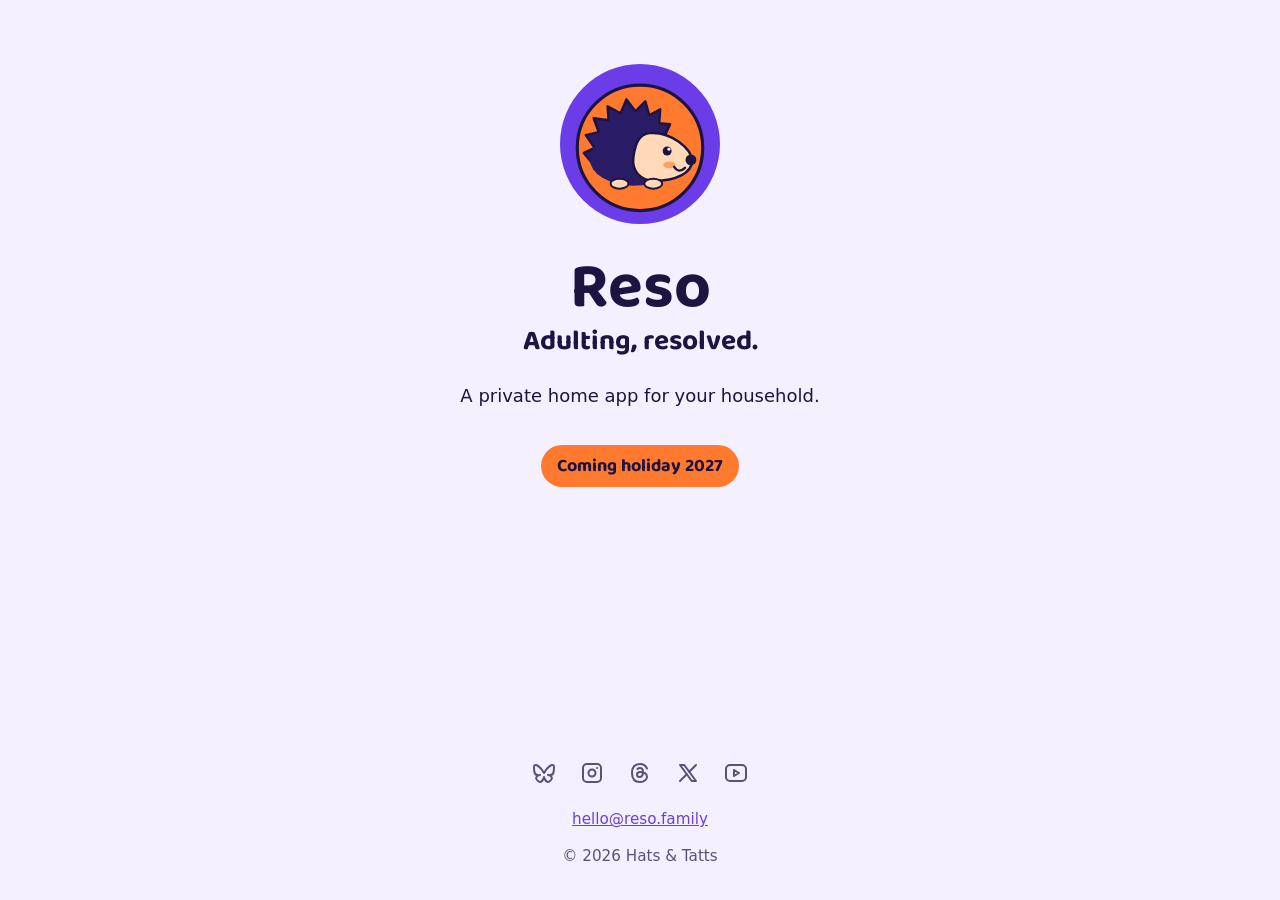
<file: index.html>
<!doctype html>
<html lang="en">
<head>
<meta charset="utf-8">
<meta name="viewport" content="width=device-width, initial-scale=1">
<title>Reso: adulting, resolved</title>
<meta name="description" content="Reso is a private home app for your household. Coming holiday 2027.">
<meta name="color-scheme" content="light dark">
<link rel="icon" href="/favicon.svg" type="image/svg+xml">
<link rel="preload" href="/fonts/baloo-2-latin-700.woff2" as="font" type="font/woff2" crossorigin>
<link rel="stylesheet" href="/style.css?v=2">
</head>
<body>
<main>
  <img class="res" src="/favicon.svg" width="200" height="200" alt="Res the hedgehog">
  <h1>Reso</h1>
  <p class="tagline">Adulting, resolved.</p>
  <p>A private home app for your household.</p>
  <p class="soon">Coming holiday 2027</p>
</main>
<footer>
  <!-- Brand icons from Tabler Icons (MIT): see THIRD-PARTY-NOTICES.md -->
  <nav class="social" aria-label="Reso elsewhere">
    <a href="https://bsky.app/profile/reso.family" aria-label="Reso on Bluesky" title="Reso on Bluesky"><svg class="icon" viewBox="0 0 24 24" width="24" height="24" fill="none" stroke="currentColor" stroke-width="2" stroke-linecap="round" stroke-linejoin="round" aria-hidden="true" focusable="false"><path d="M6.335 5.144c-1.654 -1.199 -4.335 -2.127 -4.335 .826c0 .59 .35 4.953 .556 5.661c.713 2.463 3.13 2.75 5.444 2.369c-4.045 .665 -4.889 3.208 -2.667 5.41c1.03 1.018 1.913 1.59 2.667 1.59c2 0 3.134 -2.769 3.5 -3.5c.333 -.667 .5 -1.167 .5 -1.5c0 .333 .167 .833 .5 1.5c.366 .731 1.5 3.5 3.5 3.5c.754 0 1.637 -.571 2.667 -1.59c2.222 -2.203 1.378 -4.746 -2.667 -5.41c2.314 .38 4.73 .094 5.444 -2.369c.206 -.708 .556 -5.072 .556 -5.661c0 -2.953 -2.68 -2.025 -4.335 -.826c-2.293 1.662 -4.76 5.048 -5.665 6.856c-.905 -1.808 -3.372 -5.194 -5.665 -6.856"/></svg></a>
    <a href="https://www.instagram.com/getresoapp/" aria-label="Reso on Instagram" title="Reso on Instagram"><svg class="icon" viewBox="0 0 24 24" width="24" height="24" fill="none" stroke="currentColor" stroke-width="2" stroke-linecap="round" stroke-linejoin="round" aria-hidden="true" focusable="false"><path d="M3 7a4 4 0 0 1 4 -4h10a4 4 0 0 1 4 4v10a4 4 0 0 1 -4 4h-10a4 4 0 0 1 -4 -4l0 -10"/><path d="M8.5 12a3.5 3.5 0 1 0 7 0a3.5 3.5 0 0 0 -7 0"/><path d="M17 7v.01"/></svg></a>
    <a href="https://www.threads.com/@getresoapp" aria-label="Reso on Threads" title="Reso on Threads"><svg class="icon" viewBox="0 0 24 24" width="24" height="24" fill="none" stroke="currentColor" stroke-width="2" stroke-linecap="round" stroke-linejoin="round" aria-hidden="true" focusable="false"><path d="M19 7.5c-1.333 -3 -3.667 -4.5 -7 -4.5c-5 0 -8 2.5 -8 9s3.5 9 8 9s7 -3 7 -5s-1 -5 -7 -5c-2.5 0 -3 1.25 -3 2.5c0 1.5 1 2.5 2.5 2.5c2.5 0 3.5 -1.5 3.5 -5s-2 -4 -3 -4s-1.833 .333 -2.5 1"/></svg></a>
    <a href="https://x.com/getresoapp" aria-label="Reso on X" title="Reso on X"><svg class="icon" viewBox="0 0 24 24" width="24" height="24" fill="none" stroke="currentColor" stroke-width="2" stroke-linecap="round" stroke-linejoin="round" aria-hidden="true" focusable="false"><path d="M4 4l11.733 16h4.267l-11.733 -16l-4.267 0"/><path d="M4 20l6.768 -6.768m2.46 -2.46l6.772 -6.772"/></svg></a>
    <a href="https://www.youtube.com/@getresoapp" aria-label="Reso on YouTube" title="Reso on YouTube"><svg class="icon" viewBox="0 0 24 24" width="24" height="24" fill="none" stroke="currentColor" stroke-width="2" stroke-linecap="round" stroke-linejoin="round" aria-hidden="true" focusable="false"><path d="M2 8a4 4 0 0 1 4 -4h12a4 4 0 0 1 4 4v8a4 4 0 0 1 -4 4h-12a4 4 0 0 1 -4 -4v-8"/><path d="M10 9l5 3l-5 3l0 -6"/></svg></a>
  </nav>
  <p><!--email_off--><a href="mailto:hello@reso.family">hello@reso.family</a><!--/email_off--></p>
  <p>&copy; 2026 Hats &amp; Tatts</p>
</footer>
</body>
</html>
</file>
<file: style.css>
/* Colors are Reso's Grape pack (tokens/color.tokens.json in the app repo). */
:root {
  --ground: #F4F0FF;
  --ink: #1E1442;
  --muted: #5A5178;
  --link: #6A3DE8;
  --accent: #FF7A2F;
  --on-accent: #1E1442;
}

@media (prefers-color-scheme: dark) {
  :root {
    --ground: #17112E;
    --ink: #F4F0FF;
    --muted: #B9B0D9;
    --link: #A88BFF;
    --accent: #FF8F4F;
  }
}

/* Baloo 2 (SIL OFL 1.1, fonts/OFL.txt): the brand display face, headings only. */
@font-face {
  font-family: "Baloo 2";
  src: url("/fonts/baloo-2-latin-700.woff2") format("woff2");
  font-weight: 700;
  font-display: swap;
}

* { box-sizing: border-box; }

html { background: var(--ground); color: var(--ink); }

body {
  margin: 0;
  min-height: 100vh;
  /* On phones, 100vh is taller than what's visible under the address bar. */
  min-height: 100dvh;
  display: flex;
  flex-direction: column;
  font: 1.125rem/1.6 system-ui, -apple-system, "Segoe UI", Roboto, sans-serif;
}

main {
  flex: 1;
  max-width: 34rem;
  margin: 0 auto;
  padding: 4rem 1rem 2rem;
  text-align: center;
}

.res { width: 10rem; height: 10rem; border-radius: 50%; }

h1, .tagline, .soon { font-family: "Baloo 2", system-ui, sans-serif; font-weight: 700; }

h1 { font-size: 4rem; line-height: 1; margin: 1.5rem 0 0.25rem; }

.tagline { font-size: 1.75rem; line-height: 1.2; margin: 0 0 1.5rem; }

.soon {
  display: inline-block;
  margin-top: 1rem;
  padding: 0.4rem 1rem;
  border-radius: 999px;
  background: var(--accent);
  color: var(--on-accent);
  font-size: 1.125rem;
}

footer {
  padding: 2rem 1rem;
  text-align: center;
  color: var(--muted);
  font-size: 0.95rem;
}

.social { display: flex; flex-wrap: wrap; justify-content: center; gap: 0.25rem; }

/* 44px tap targets around 24px icons. */
.social a {
  display: inline-flex;
  align-items: center;
  justify-content: center;
  width: 44px;
  height: 44px;
  border-radius: 50%;
  color: var(--muted);
}

.social a:hover, .social a:focus-visible { color: var(--link); }

.icon {
  width: 24px;
  height: 24px;
  fill: none;
  stroke: currentColor;
  stroke-width: 2;
  stroke-linecap: round;
  stroke-linejoin: round;
}

footer p { margin: 0.75rem 0 0; }

a { color: var(--link); }

a:focus-visible { outline: 2px solid var(--link); outline-offset: 2px; }

/* Phones: everything, footer included, fits without scrolling. */
@media (max-width: 600px), (max-height: 760px) {
  main { padding: 2rem 1rem 1rem; }
  .res { width: 7.5rem; height: 7.5rem; }
  h1 { font-size: 3.25rem; margin-top: 1rem; }
  .tagline { font-size: 1.5rem; margin-bottom: 1rem; }
  .soon { margin-top: 0.5rem; }
  footer { padding: 1rem 1rem 1.5rem; }
}
</file>
